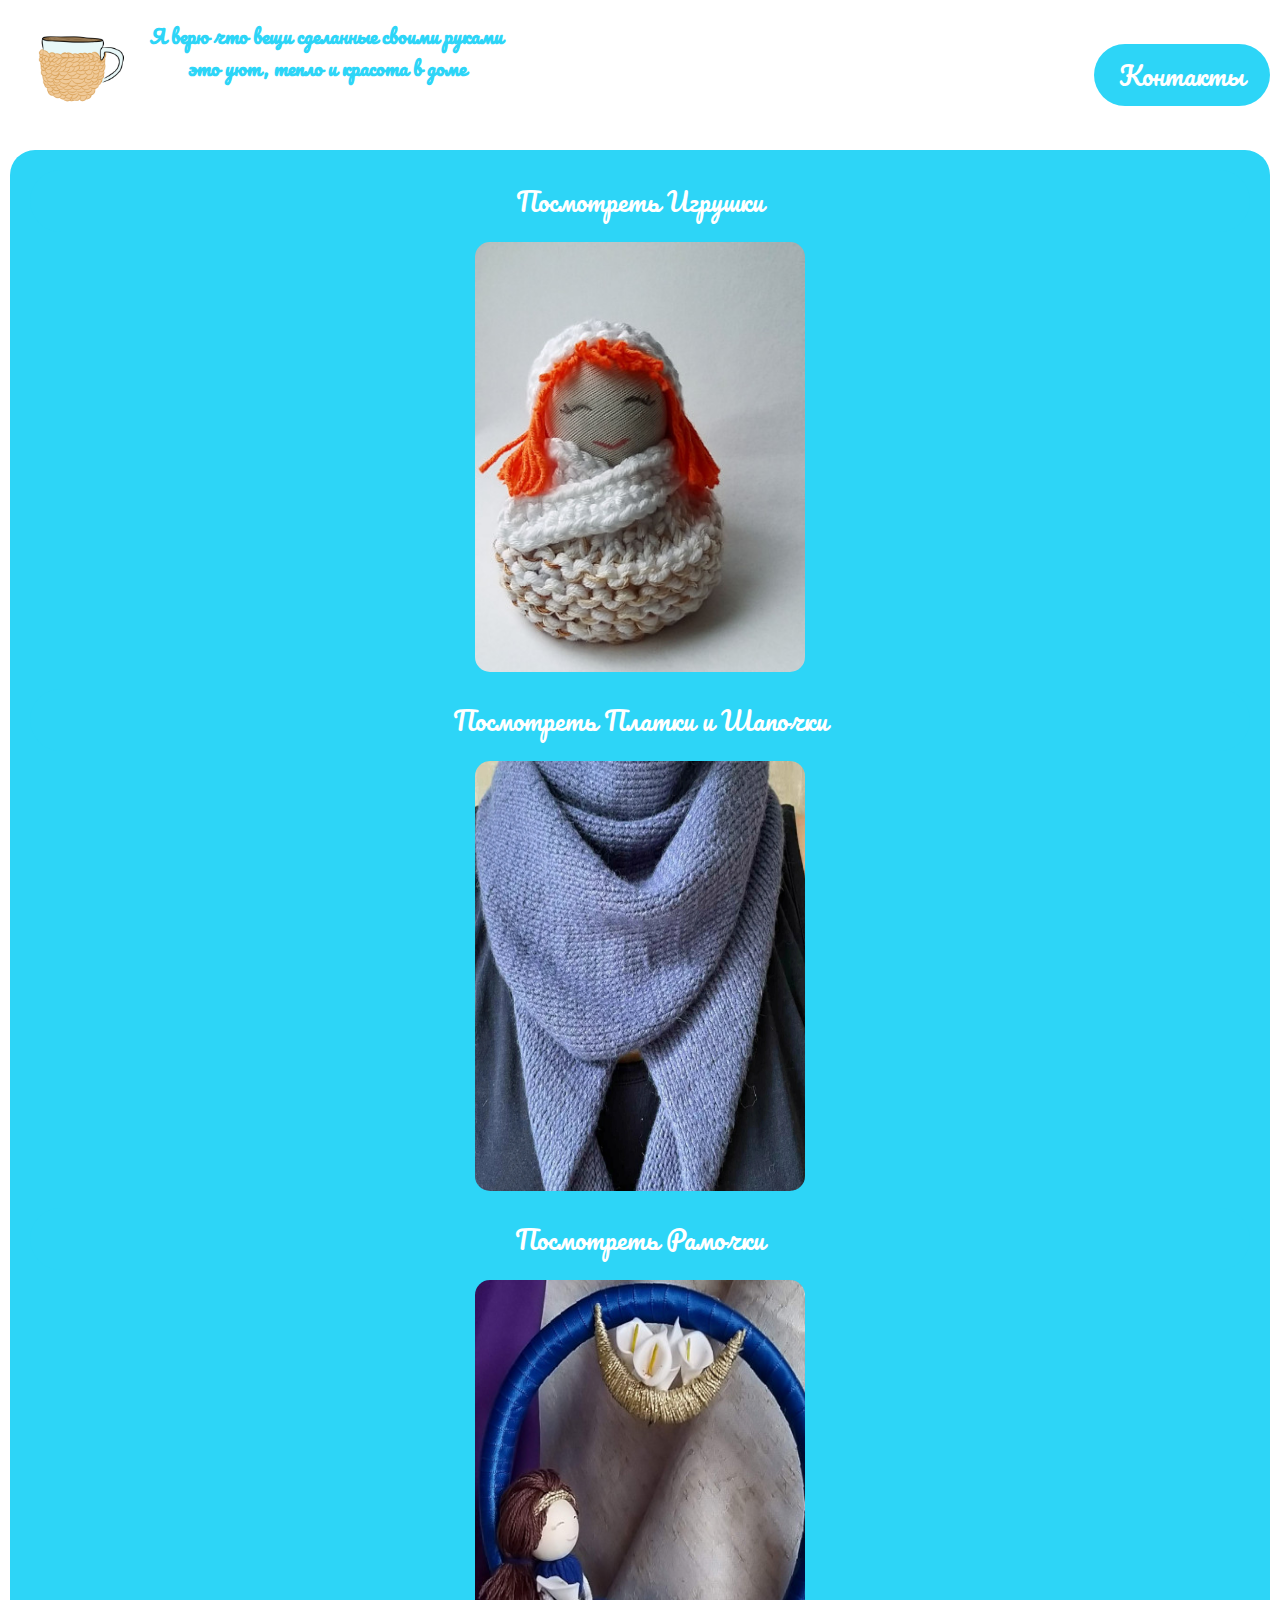
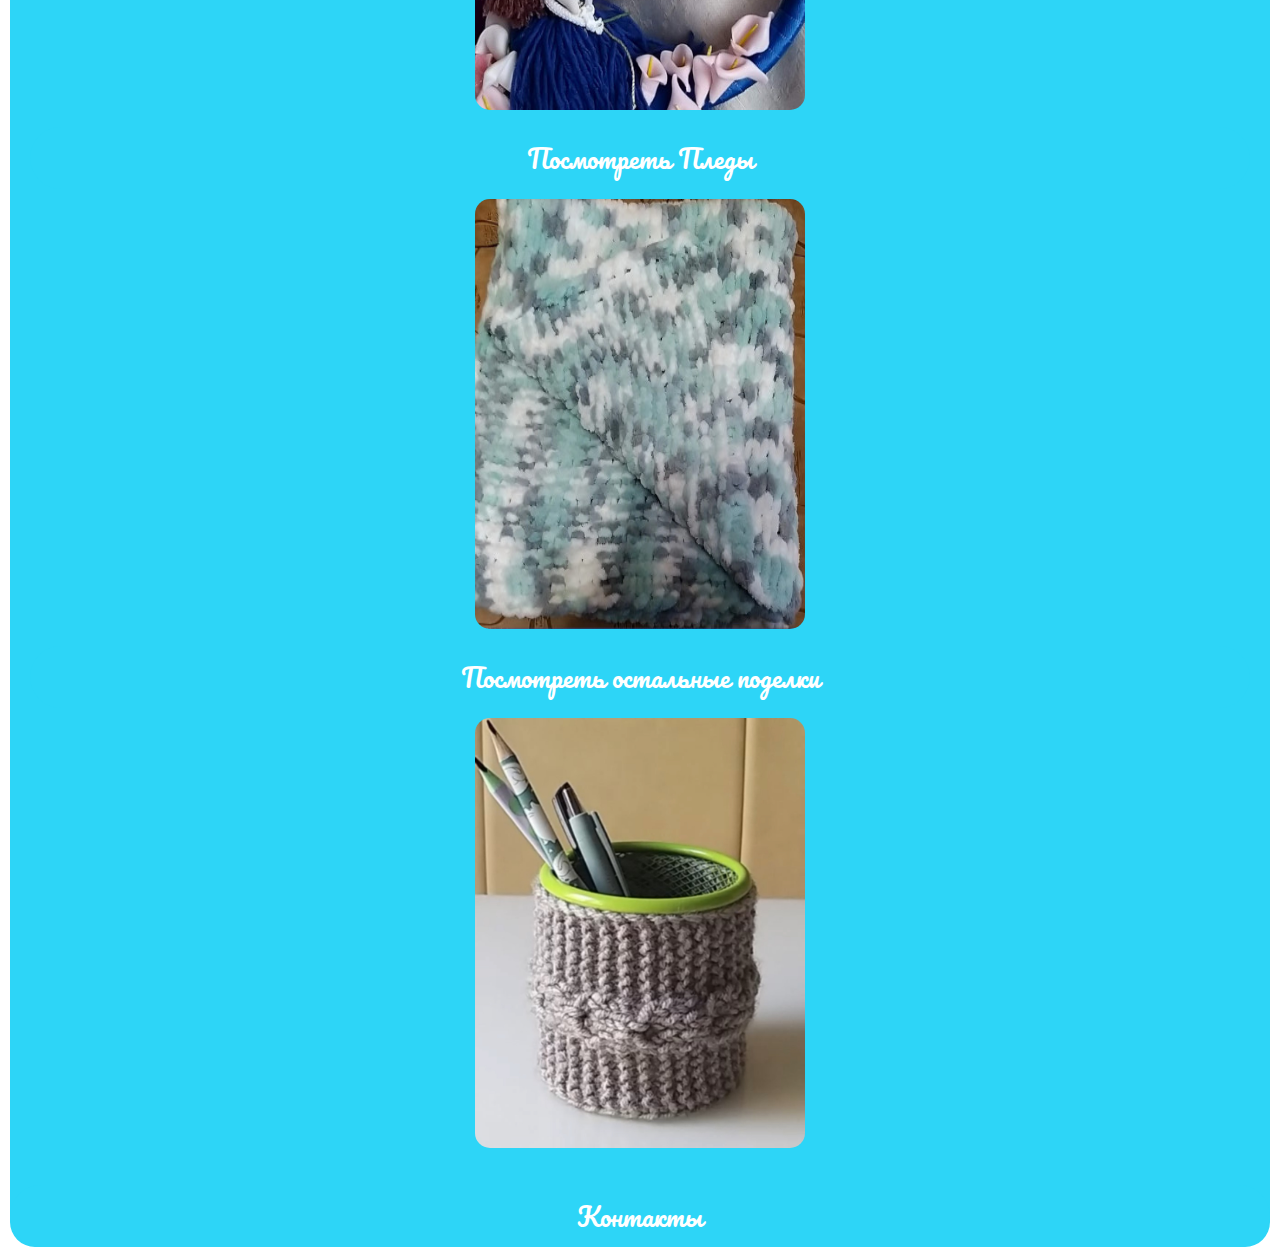
<file: index.html>
<!DOCTYPE html>
<html lang="en">
  <head>
    <meta charset="UTF-8">
    <meta name="viewport" content="width=device-width, initial-scale=1.0"> 
    <meta http-equiv="X-UA-Compatible" content="ie=edge">
    <title>Мои Поделки</title>
    <link rel="stylesheet" href="../css/style.css">
    
  </head>
  <body>
    <header> 
      <a id="buttonContact_upper" class="buttonContact" href="tabs/contacts.html"><button>Контакты</button></a>
      <div id="logo_motto">
        <img id="logo" src="./src/images/cap_logo.jpg"   alt="my logo here" width="130" height="130">
        <div id="intro">
          <h3> Я верю что вещи сделанные своими руками</h3>
          <h3>это уют, тепло и красота в доме</h3>
        </div>
      </div> 
      <a id="buttonContact_middle" class="buttonContact" href="tabs/contacts.html"><button>Контакты</button></a>
    </header>

    <main>
        <nav id="galery">
            <a id="buttonContact_lower" class="buttonContact" href="tabs/toys.html"><button>Посмотреть Игрушки</button></a>
            <img src="src/images/readhead_620_scaled.jpg" height="450" width="350" >
            
            <a id="buttonContact_lower" class="buttonContact" href="tabs/platok.html"><button>Посмотреть Платки и Шапочки</button></a>
            <img src="src/images/platok_scaled.jpg" height="450" width="350" >
            
            <a id="buttonContact_lower" class="buttonContact" href="tabs/frames.html"><button>Посмотреть Рамочки</button></a>
            <img src="src/images/blue_dall.jpg" height="450" width="350" >
            
            <a id="buttonContact_lower" class="buttonContact" href="tabs/pleds.html"><button>Посмотреть Пледы</button></a>
            <img src="src/images/carpet_1_scaled.jpg" height="450" width="350" >

            <a id="buttonContact_lower" class="buttonContact" href="tabs/crafts.html"><button>Посмотреть остальные поделки</button></a>
            <img src="src/images/mug.jpg" height="450" width="350" >

        </nav>
        <a id="buttonContact_bottom" class="buttonContact" href="tabs/contacts.html"><button>Контакты</button></a>

    </main>
	  <script src="index.js"></script>
  </body>
</html>
</file>
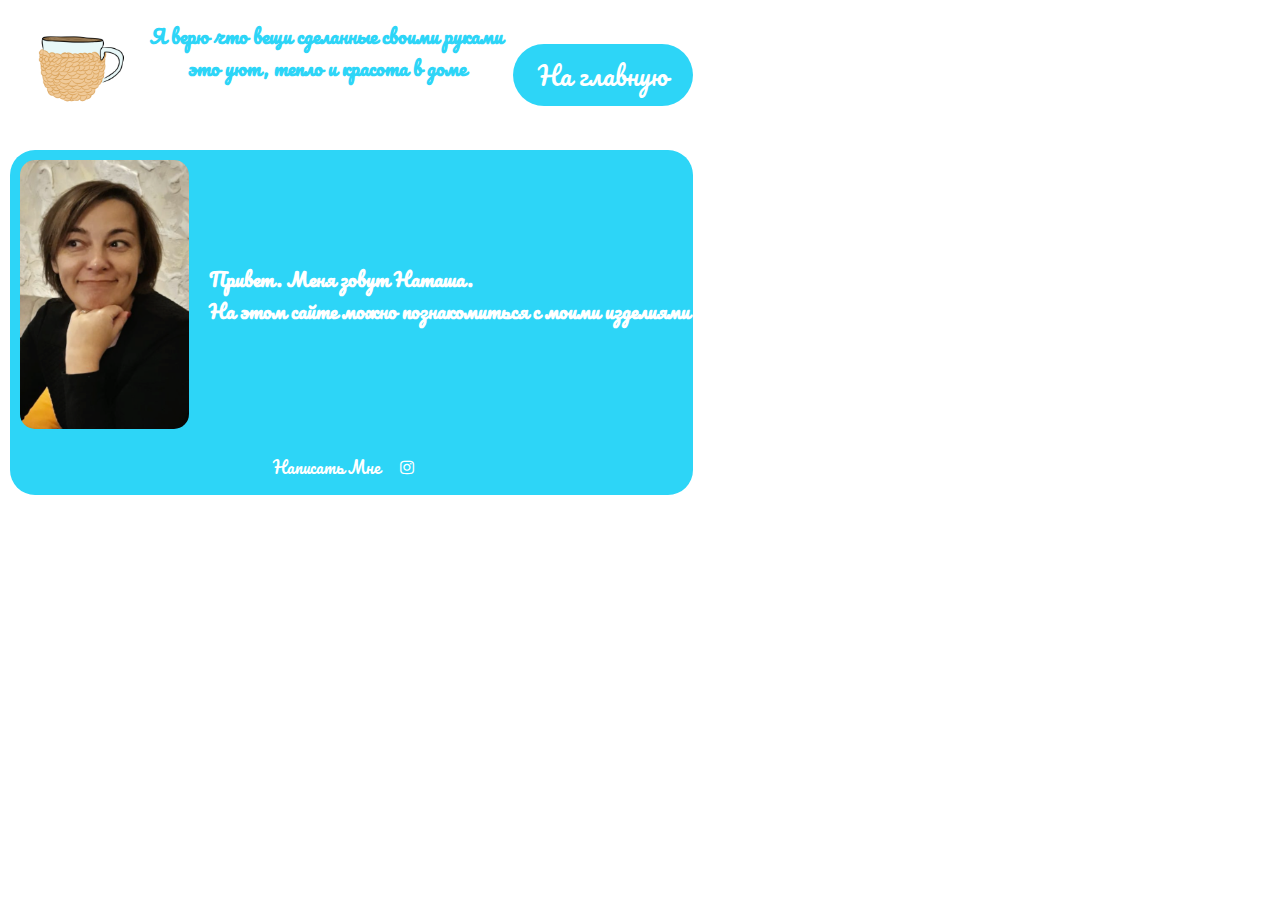
<file: contacts.html>
<!DOCTYPE html>
<html>
  <head>
    <meta charset="UTF-8">
    <meta name="viewport" content="width=device-width, initial-scale=1.0">
    <meta http-equiv="X-UA-Compatible" content="ie=edge">
    <link rel="stylesheet" href="./css/style.css">
    <link rel="stylesheet" href="https://cdnjs.cloudflare.com/ajax/libs/font-awesome/4.7.0/css/font-awesome.min.css">
    <title>Информация</title>
  </head>
  <body>

    <header> 
      <a id="buttonContact_upper" href="index.html"><button>На главную</button></a>
      <div id="logo_motto">
        <img id="logo" src="./src/images/cap_logo.jpg"   alt="my logo here" width="130" height="130">
        <div id="intro">
          <h3> Я верю что вещи сделанные своими руками</h3>
          <h3>это уют, тепло и красота в доме</h3>
        </div>
      </div> 
      <a id="buttonContact_middle" href="index.html"><button>На главную</button></a>
    </header>

    <main>
      <div id="my_studio">
        <img src="src/images/Natasha_scaled.png" alt="my image here" width="189" height="289">
        <div id="about_me">
          <h3> Привет. Меня зовут Наташа.</h3>
          <h3> На этом сайте можно познакомиться с моими изделиями</h3>
        </div>
      </div>
      <div id="contacts_links">  
        <p><a href="mailto:nataslizhova@tut.by">Написать Мне</a></p> 
        <a href="http://www.instagram.com/natasha_handiwork" class="fa fa-instagram"></a>
        
      </div>
    </main>

     


  </body>
</html>
</file>
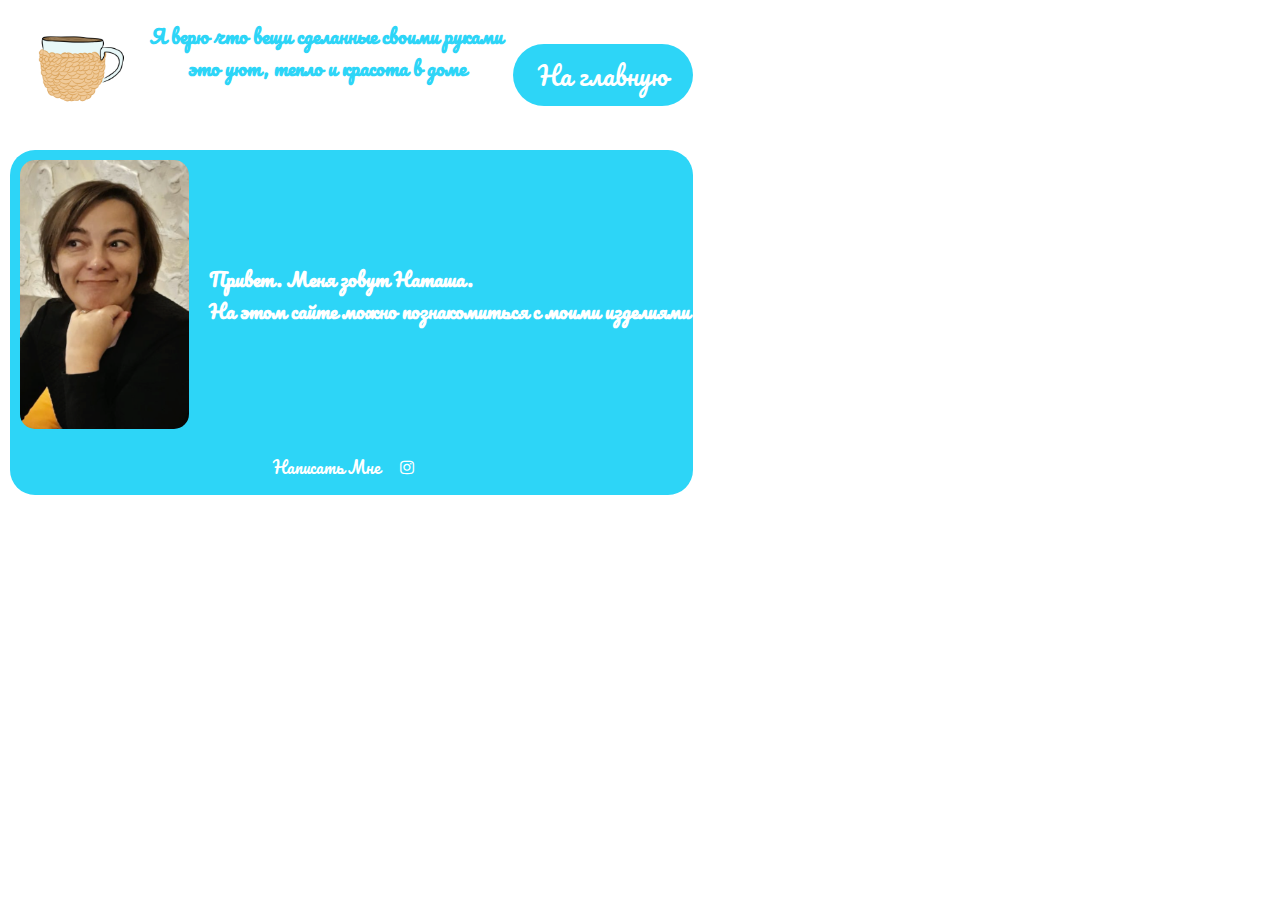
<file: tabs/contacts.html>
<!DOCTYPE html>
<html>
  <head>
    <meta charset="UTF-8">
    <meta name="viewport" content="width=device-width, initial-scale=1.0">
    <meta http-equiv="X-UA-Compatible" content="ie=edge">
    <link rel="stylesheet" href="../css/style.css">
    <link rel="stylesheet" href="https://cdnjs.cloudflare.com/ajax/libs/font-awesome/4.7.0/css/font-awesome.min.css">
    <title>Информация</title>
  </head>
  <body>

    <header> 
      <a id="buttonContact_upper" href="../index.html"><button>На главную</button></a>
      <div id="logo_motto">
        <img id="logo" src="../src/images/cap_logo.jpg"   alt="my logo here" width="130" height="130">
        <div id="intro">
          <h3> Я верю что вещи сделанные своими руками</h3>
          <h3>это уют, тепло и красота в доме</h3>
        </div>
      </div> 
      <a id="buttonContact_middle" href="../index.html"><button>На главную</button></a>
    </header>

    <main>
      <div id="my_studio">
        <img src="../src/images/Natasha_scaled.png" alt="my image here" width="189" height="289">
        <div id="about_me">
          <h3> Привет. Меня зовут Наташа.</h3>
          <h3> На этом сайте можно познакомиться с моими изделиями</h3>
        </div>
      </div>
      <div id="contacts_links">  
        <p><a href="mailto:nataslizhova@tut.by">Написать Мне</a></p> 
        <a href="http://www.instagram.com/natasha_handiwork" class="fa fa-instagram"></a>
        
      </div>
    </main>

     


  </body>
</html>
</file>
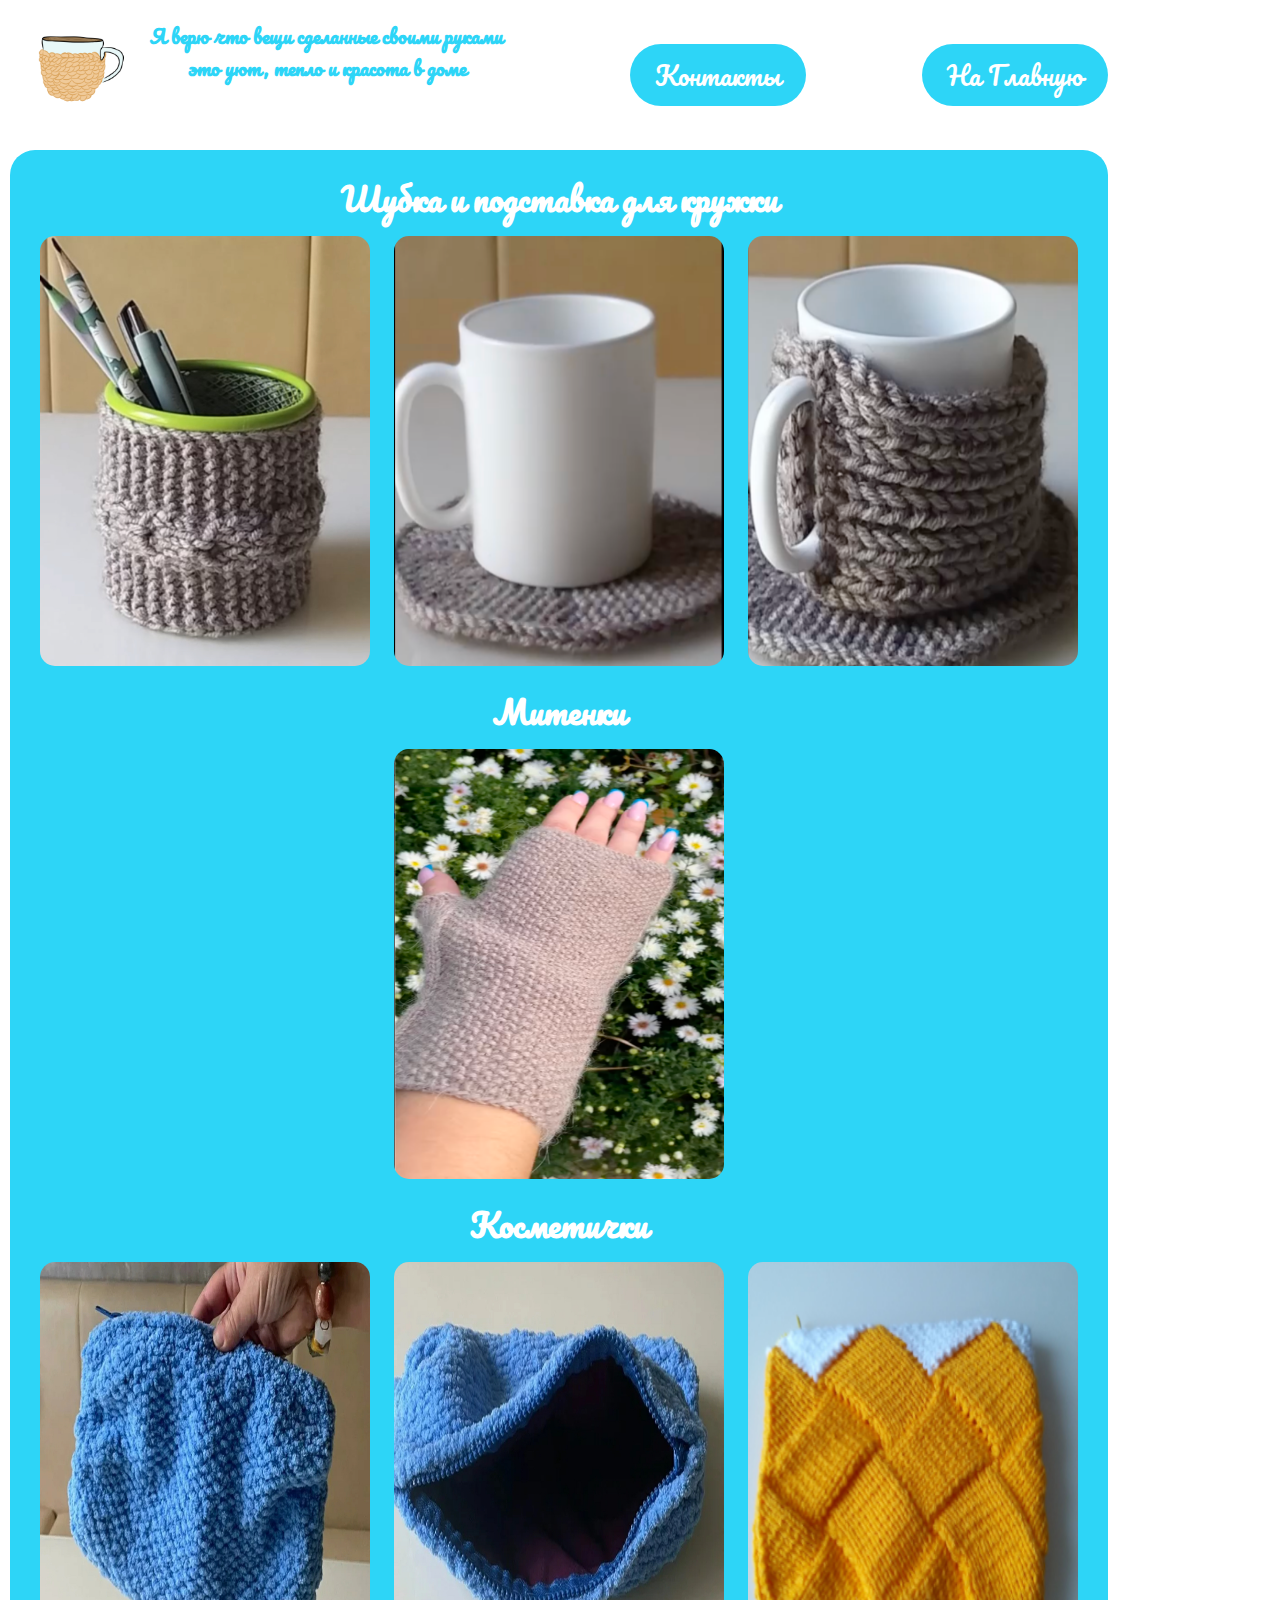
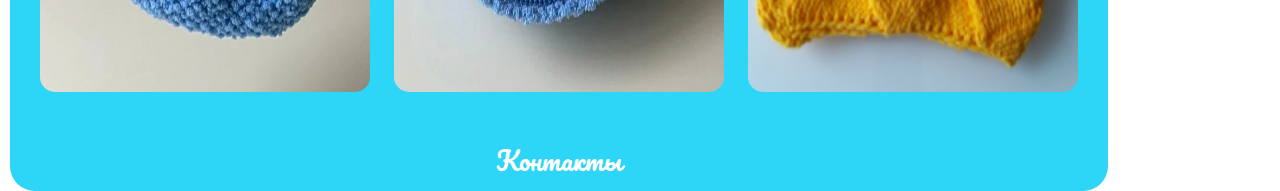
<file: tabs/crafts.html>
<!DOCTYPE html>
<html lang="en">
  <head>
    <meta charset="UTF-8">
    <meta name="viewport" content="width=device-width, initial-scale=1.0"> 
    <meta http-equiv="X-UA-Compatible" content="ie=edge">
    <title>Остальные Поделки</title>
    <link rel="stylesheet" href="../css/style.css">
    
  </head>
  <body>
    <header> 
      <a id="buttonContact_upper" class="buttonContact" href="../tabs/contacts.html"><button>Контакты</button></a>
      <div id="logo_motto">
        <img id="logo" src="../src/images/cap_logo.jpg"   alt="my logo here" width="130" height="130">
        <div id="intro">
          <h3> Я верю что вещи сделанные своими руками</h3>
          <h3>это уют, тепло и красота в доме</h3>
        </div>
      </div> 
      <a id="buttonContact_middle" class="buttonContact" href="contacts.html"><button>Контакты</button></a>
      <a id="buttonContact_lower" class="buttonContact" href="../index.html"><button>На Главную</button></a>
    </header>

    <main>
        <nav id="galery">
            <h1>Шубка и подставка для кружки </h1>
            <img src="../src/images/mug.jpg" height="450" width="350" >
            <img src="../src/images/coster.png" height="450" width="350" >
            <img src="../src/images/coster_mug.png" height="450" width="350" >


            <h1>Митенки </h1>
            <img src="../src/images/mittens.png" height="450" width="350" >

            <h1>Косметички</h1>
            <img src="../src/images/cosmetic_purse.jpg" height="450" width="350" >
            <img src="../src/images/purse-2.jpg" height="450" width="350" >
            <img src="../src/images/cosmetic_purse.png" height="450" width="350" >

        </nav>
        <a id="buttonContact_bottom" class="buttonContact" href="contacts.html"><button>Контакты</button></a>

    </main>
	  <script src="../index.js"></script>
  </body>
</html>
</file>
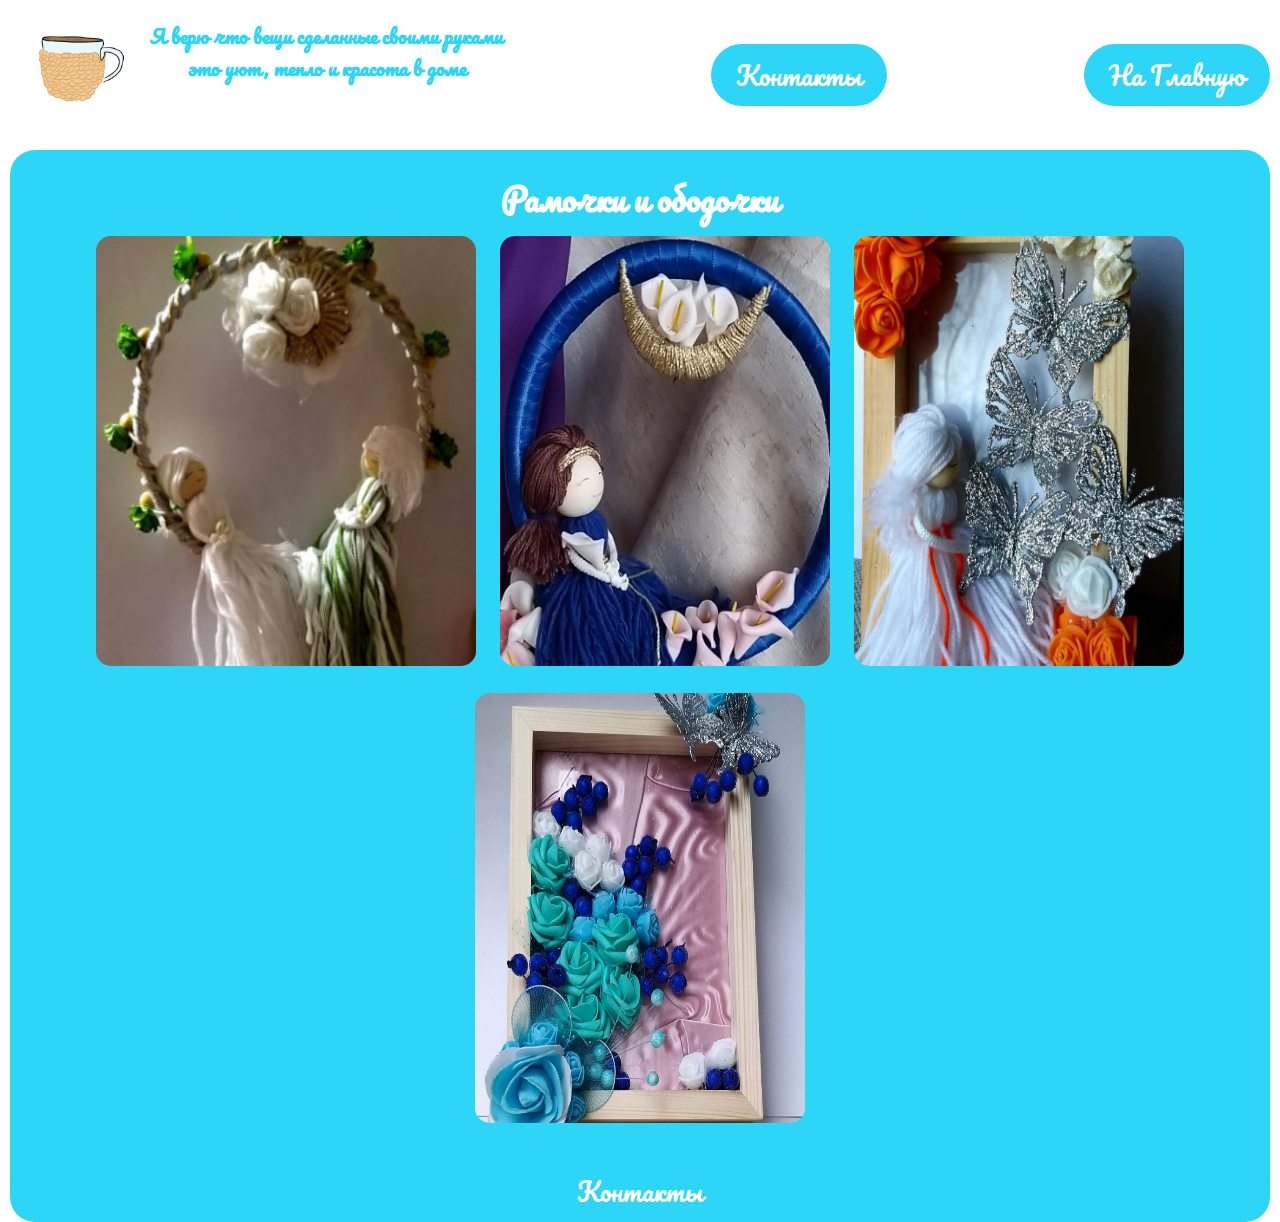
<file: tabs/frames.html>
<!DOCTYPE html>
<html lang="en">
  <head>
    <meta charset="UTF-8">
    <meta name="viewport" content="width=device-width, initial-scale=1.0"> 
    <meta http-equiv="X-UA-Compatible" content="ie=edge">
    <title>Рамочки и ободочки</title>
    <link rel="stylesheet" href="../css/style.css">
    
  </head>
  <body>
    <header> 
      <a id="buttonContact_upper" class="buttonContact" href="contacts.html"><button>Контакты</button></a>
      <div id="logo_motto">
        <img id="logo" src="../src/images/cap_logo.jpg"   alt="my logo here" width="130" height="130">
        <div id="intro">
          <h3> Я верю что вещи сделанные своими руками</h3>
          <h3>это уют, тепло и красота в доме</h3>
        </div>
      </div> 
      <a id="buttonContact_middle" class="buttonContact" href="contacts.html"><button>Контакты</button></a>
      <a id="buttonContact_lower" class="buttonContact" href="../index.html"><button>На Главную</button></a>
    </header>

    <main>
        <nav id="galery">
            <h1>Рамочки и ободочки</h1>
            <img src="../src/images/vedding_scaled.jpg" height="450" width="400" >
            <img src="../src/images/blue_dall.jpg" height="450" width="350" >
            <img src="../src/images/wedding_frame_scalled.jpg" height="450" width="350" >
            <img src="../src/images/frame-2.JPG" height="450" width="350" >

        </nav>
        <a id="buttonContact_bottom" class="buttonContact" href="contacts.html"><button>Контакты</button></a>

    </main>
	  <script src="../index.js"></script>
  </body>
</html>
</file>
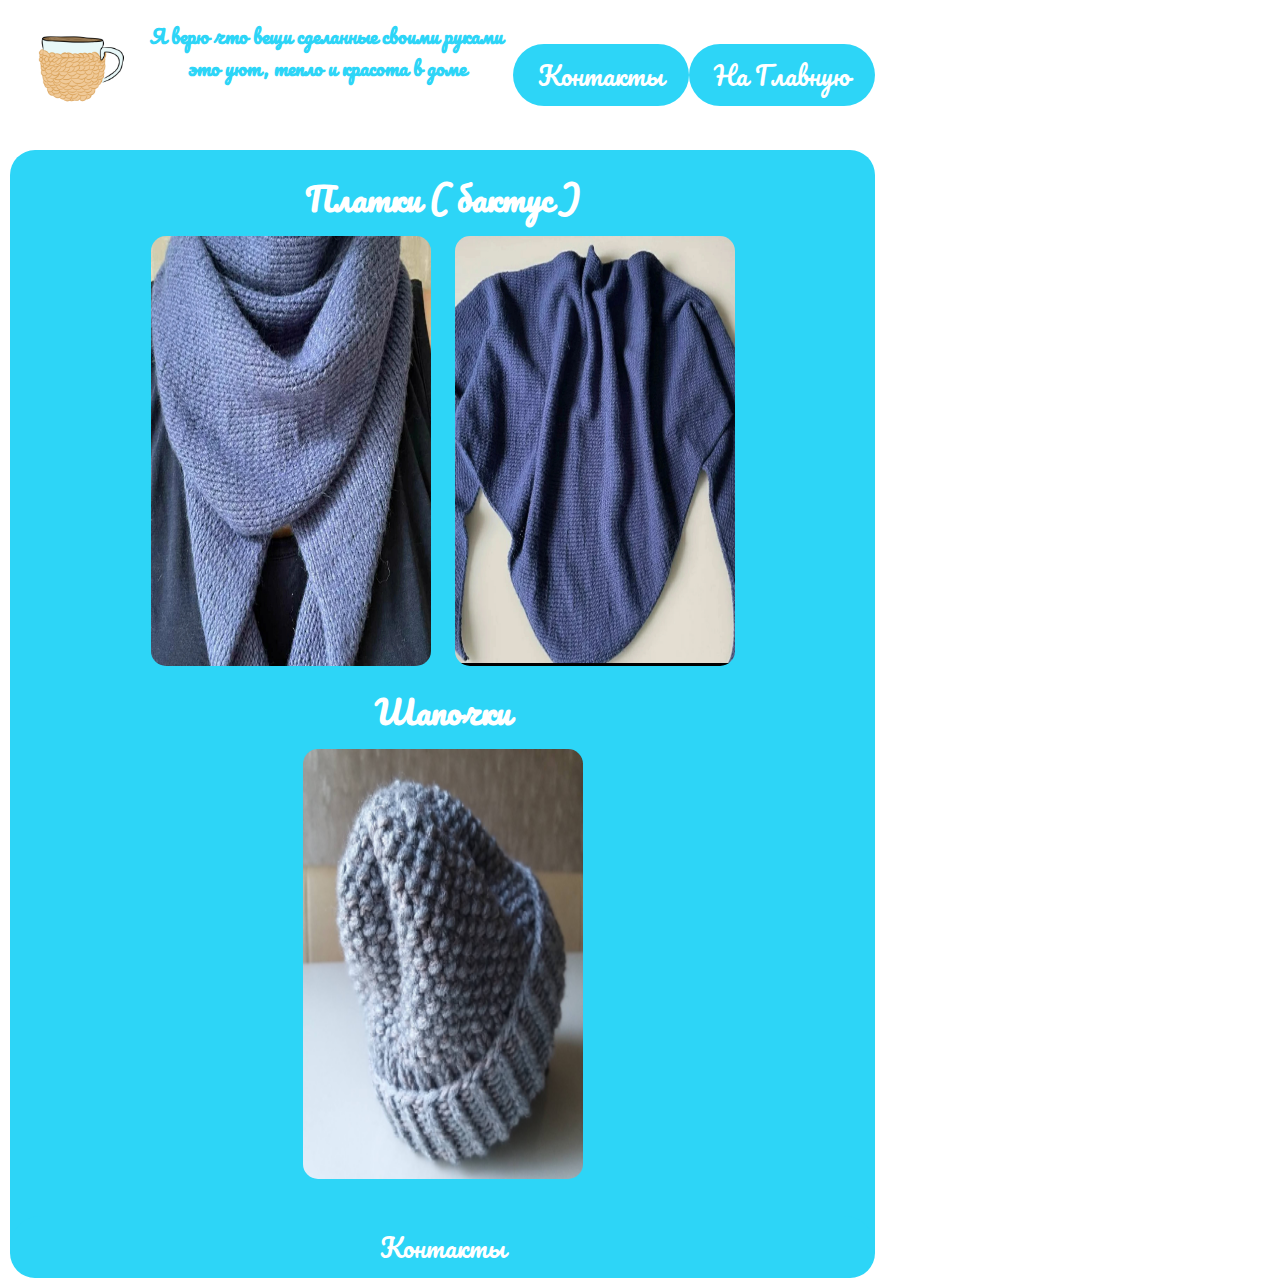
<file: tabs/platok.html>
<!DOCTYPE html>
<html lang="en">
  <head>
    <meta charset="UTF-8">
    <meta name="viewport" content="width=device-width, initial-scale=1.0"> 
    <meta http-equiv="X-UA-Compatible" content="ie=edge">
    <title>Платки</title>
    <link rel="stylesheet" href="../css/style.css">
    
  </head>
  <body>
    <header> 
      <a id="buttonContact_upper" class="buttonContact" href="contacts.html"><button>Контакты</button></a>
      <div id="logo_motto">
        <img id="logo" src="../src/images/cap_logo.jpg"   alt="my logo here" width="130" height="130">
        <div id="intro">
          <h3> Я верю что вещи сделанные своими руками</h3>
          <h3>это уют, тепло и красота в доме</h3>
        </div>
      </div> 
      <a id="buttonContact_middle" class="buttonContact" href="contacts.html"><button>Контакты</button></a>
      <a id="buttonContact_lower" class="buttonContact" href="../index.html"><button>На Главную</button></a>
    </header>

    <main>
        <nav id="galery">
            <h1>Платки ( бактус ) </h1>
            <img src="../src/images/platok_scaled.jpg" height="450" width="300" >
            <img src="../src/images/platok-2.jpg" height="450" width="300" >

            <h1>Шапочки </h1>
            <img src="../src/images/hat.png" height="450" width="300" >


        </nav>
        <a id="buttonContact_bottom" class="buttonContact" href="contacts.html"><button>Контакты</button></a>

    </main>
	  <script src="../index.js"></script>
  </body>
</html>
</file>
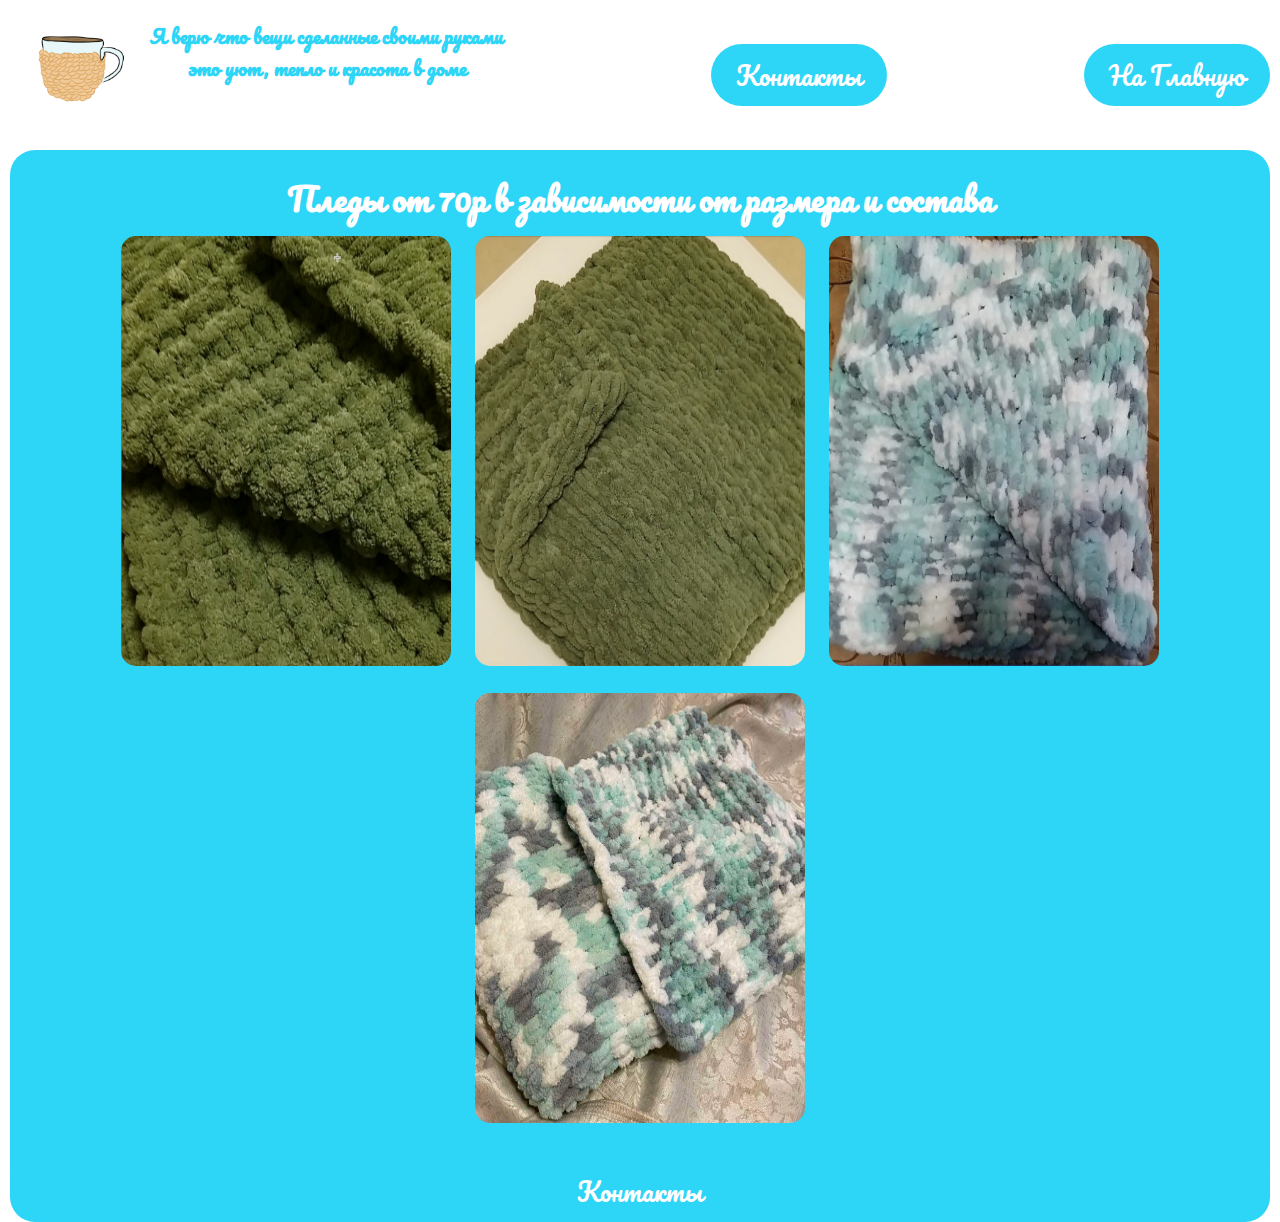
<file: tabs/pleds.html>
<!DOCTYPE html>
<html lang="en">
  <head>
    <meta charset="UTF-8">
    <meta name="viewport" content="width=device-width, initial-scale=1.0"> 
    <meta http-equiv="X-UA-Compatible" content="ie=edge">
    <title>Пледы</title>
    <link rel="stylesheet" href="../css/style.css">
    
  </head>
  <body>
    <header> 
      <a id="buttonContact_upper" class="buttonContact" href="contacts.html"><button>Контакты</button></a>
      <div id="logo_motto">
        <img id="logo" src="../src/images/cap_logo.jpg"   alt="my logo here" width="130" height="130">
        <div id="intro">
          <h3> Я верю что вещи сделанные своими руками</h3>
          <h3>это уют, тепло и красота в доме</h3>
        </div>
      </div> 
      <a id="buttonContact_middle" class="buttonContact" href="contacts.html"><button>Контакты</button></a>
      <a id="buttonContact_lower" class="buttonContact" href="../index.html"><button>На Главную</button></a>
    </header>

    <main>
        <nav id="galery">
            <h1>Пледы от 70р в зависимости от размера и состава </h1>
            <img src="../src/images/037_scaled.png" height="450" width="350" >
            <img src="../src/images/137_scaled.png" height="450" width="350" >
            <img src="../src/images/carpet_1_scaled.jpg" height="450" width="350" >
            <img src="../src/images/carpet_2_scaled.jpg" height="450" width="350" >

        </nav>
        <a id="buttonContact_bottom" class="buttonContact" href="contacts.html"><button>Контакты</button></a>

    </main>
	  <script src="../index.js"></script>
  </body>
</html>
</file>
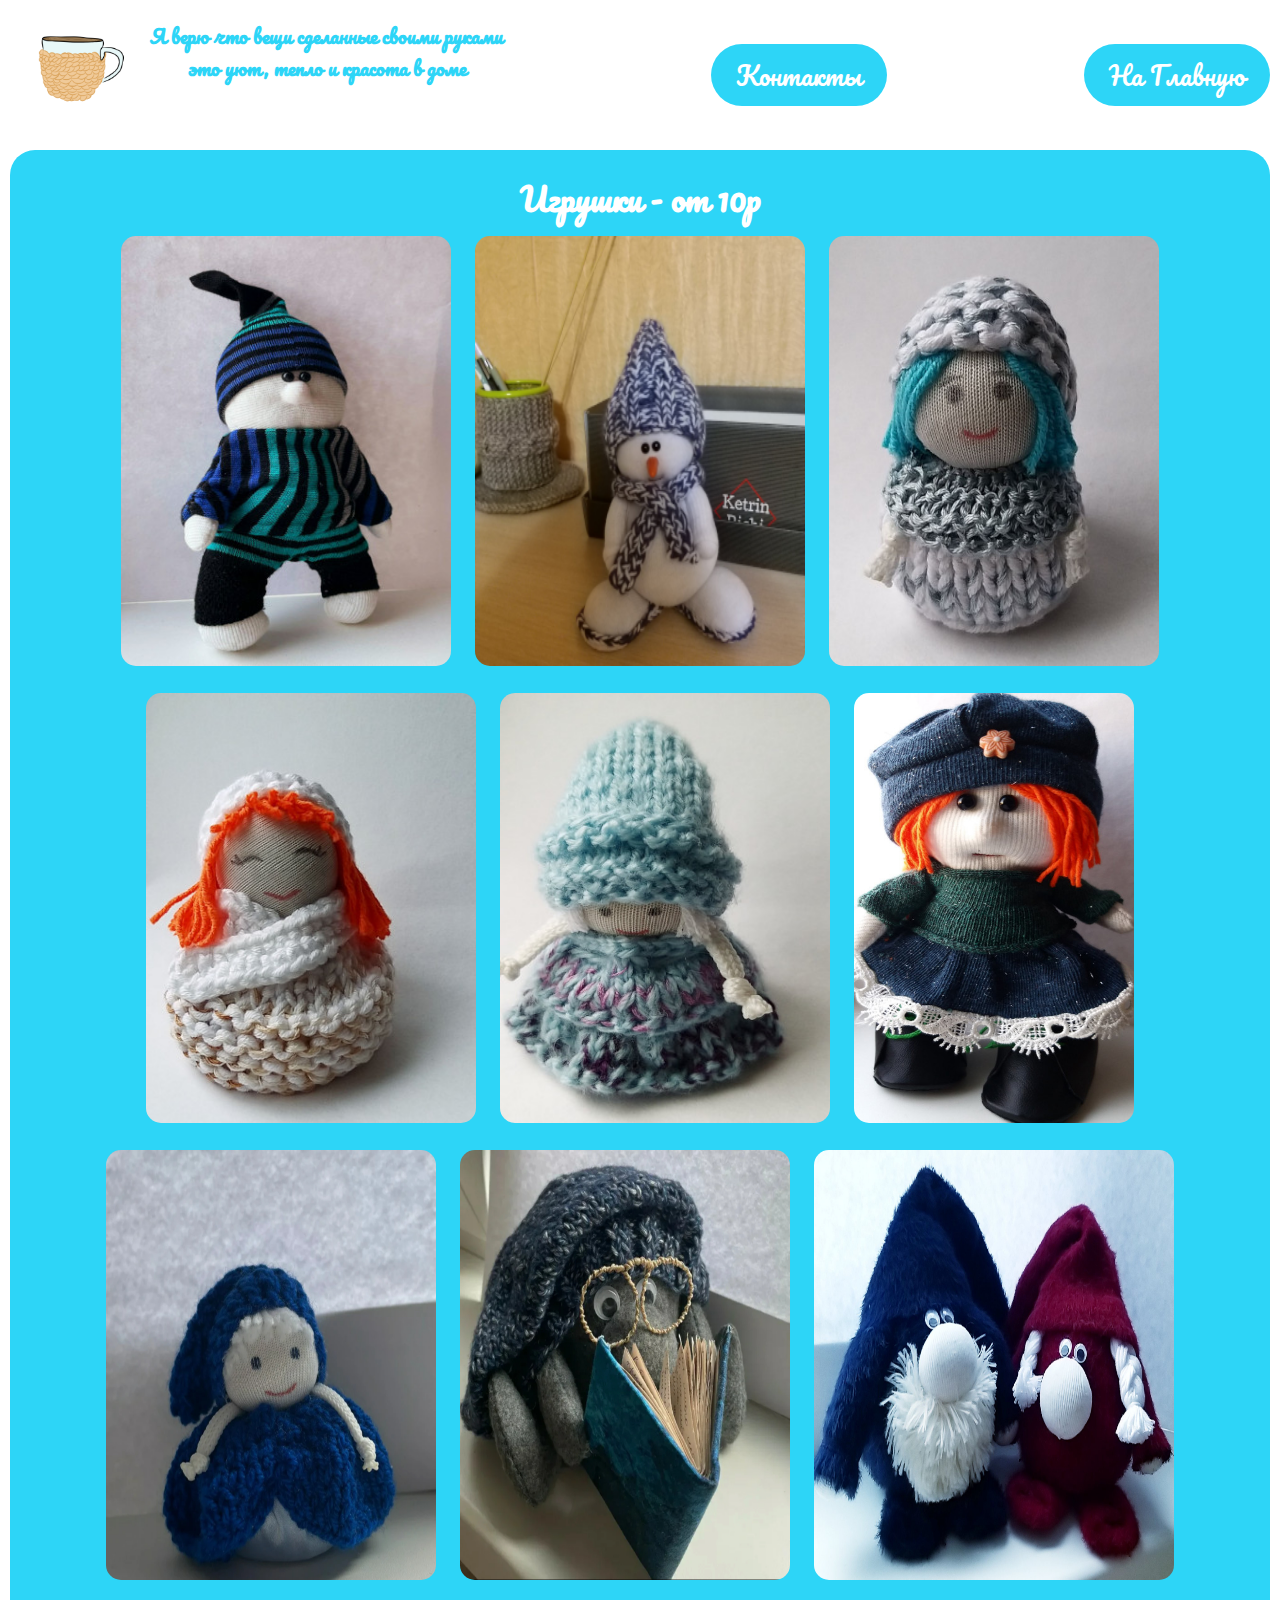
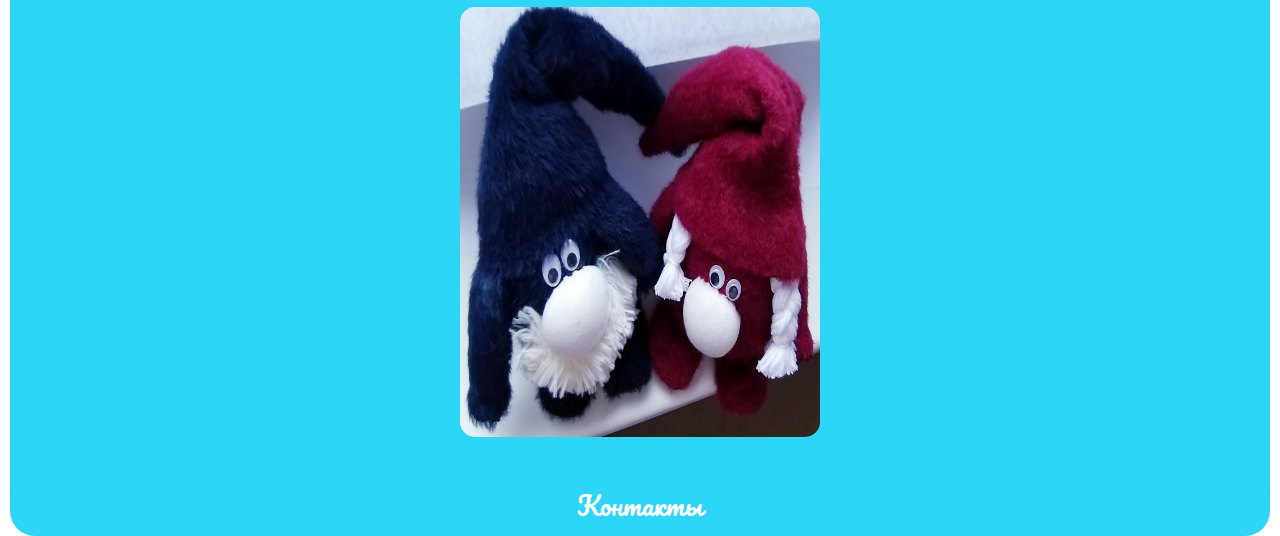
<file: tabs/toys.html>
<!DOCTYPE html>
<html lang="en">
  <head>
    <meta charset="UTF-8">
    <meta name="viewport" content="width=device-width, initial-scale=1.0"> 
    <meta http-equiv="X-UA-Compatible" content="ie=edge">
    <title>Игрушки</title>
    <link rel="stylesheet" href="../css/style.css">
    
  </head>
  <body>
    <header> 
      <a id="buttonContact_upper" class="buttonContact" href="contacts.html"><button>Контакты</button></a>
      <div id="logo_motto">
        <img id="logo" src="../src/images/cap_logo.jpg"   alt="my logo here" width="130" height="130">
        <div id="intro">
          <h3> Я верю что вещи сделанные своими руками</h3>
          <h3>это уют, тепло и красота в доме</h3>
        </div>
      </div> 
      <a id="buttonContact_middle" class="buttonContact" href="contacts.html"><button>Контакты</button></a>
      <a id="buttonContact_lower" class="buttonContact" href="../index.html"><button>На Главную</button></a>
    </header>

    <main>
        <nav id="galery">
            <h1>Игрушки - от 10p</h1>
            <img src="../src/images/boy_1_scaled.jpg" height="450" width="350" >
            <img src="../src/images/dwarf_dec2023.png" height="450" width="350" >
            <img src="../src/images/791_dall_scalled.jpg" height="450" width="350" >
            <img src="../src/images/readhead_620_scaled.jpg" height="450" width="350" >
            <img src="../src/images/699_bluehat_scaled.jpg" height="450" width="350" >
            <img src="../src/images/ugly_girl_scaled.jpg" height="450" width="300" >
            <img src="../src/images/girl_blue.jpg" height="450" width="350" >
            <img src="../src/images/reading_book.jpg" height="450" width="350" >
            <img src="../src/images/two_gnomes.JPG" height="450" width="380" >
            <img src="../src/images/two-gnomes-2.JPG" height="450" width="380" >


        </nav>
        <a id="buttonContact_bottom" class="buttonContact" href="contacts.html"><button>Контакты</button></a>

    </main>
	  <script src="../index.js"></script>
  </body>
</html>
</file>
<file: css/style.css>
@font-face {
  /*! Generated by Font Squirrel (https://www.fontsquirrel.com) on December 15, 2022 */
    font-family: Pacifico-Regular;
    src: url('fonts/Pacifico/Pacifico-Regular.ttf');
}

* {
    box-sizing: border-box;
    margin: 0;
    padding: 0;
}

/*   NAVBAR */
body {
  width: fit-content;
  margin: 10px, auto;
  font-family: Pacifico-Regular;
  color:white
}

header {
    display: flex;
    width: 100%;
    justify-content: space-between;
    align-items: center;
    text-align: center;
    padding: 10px 10px 10px 10px;
}

#logo {
    cursor: pointer;
}

#nav_links {
    list-style: none;
}

#logo_motto {
  display: flex;
}

#intro {
    display: block;
    flex-direction: column;
    color: rgb(45, 213, 247);
    text-align: center;
    align-items: center;
    margin-top: 10px;
    margin-bottom: 10px;
    margin-right: 10px;
    margin-left: 10px;
}

button {
    padding: 9px 25px;
    font-family: Pacifico-Regular;
    background-color: rgb(45, 213, 247);
    border: none;
    border-radius: 50px;
    cursor: pointer;
    transition: all 0.3s ease 0s;
    font-size: 25px;
    color: white;
}

#buttonContact_upper {
  text-decoration: none;
}

button:hover {
    background-color: rgba(0,136,169,0.8);
    text-decoration: underline;
}

/* BODY */
main {
    margin-left: 10px;
    margin-right: 10px;
    background-color: rgb(45, 213, 247);
    border-radius: 25px;
    /* padding: 10px 10px 10px 10px; */
}

#my_studio {
    display: flex;
}

#about_me {
    display: flex;
    flex-direction: column;
    padding-left: 10px;
    justify-content: center;
}

#galery {
    padding: 20px;
    text-align: center;
}

main img {
  border-radius: 25px;
}

main button{
  width: 100%;
}


/* instagramm */
.fa {
  padding: 20px;
  font-size: 30px;
  width: 50px;
  text-align: center;
  text-decoration: none;
  color: whitesmoke;
}

/* Add a hover effect if you want */
.fa:hover {
  opacity: 0.7;
}

#contacts_links {
  display: flex;
  justify-content: center;
  align-items: center;
  color: whitesmoke;
}

#contacts_links a {
  color: white;
  text-decoration: none;
}

@media only screen and (max-width: 479px) {

  header {
    display: flex;
    flex-flow: row wrap;
}
  header > a {
    display: block;
    width: 100%;
    align-items: center;
  }

  #intro {
    display: block;
    color:  rgb(15, 117, 227);
    font-size: 16px;
  }

  button {
    text-decoration: none;
    display: block;
    width: 100%;
    border: none;
    background-color:  rgb(15, 117, 227);
    color: rgb(209, 169, 12);
    padding: 14px 28px;
    margin-bottom: 10px;
    font-size: 20px;
    cursor: pointer;
    text-align: center;
  }
  header img {
    display: block;
  }

  #buttonContact_middle {
    display: none;
    text-decoration: none;
  }

  #buttonContact_bottom {
    text-decoration: none;
  }

  main {
    background-color: rgb(15, 117, 227);
    color: rgb(209, 169, 12);
  }
}

@media only screen and (min-width: 480px) and (max-width: 970px) {
  .third_pic {
    display: none;
  }

  #buttonContact_upper {
    display: none;
  }

  #buttonContact_bottom {
    text-decoration: none;
  }

  img {
    padding: 10px;
  }
}

@media only screen and (min-width: 970px)  {

  #buttonContact_upper {
    display: none;
  }

  img {
    padding: 10px;
  }
}
</file>
